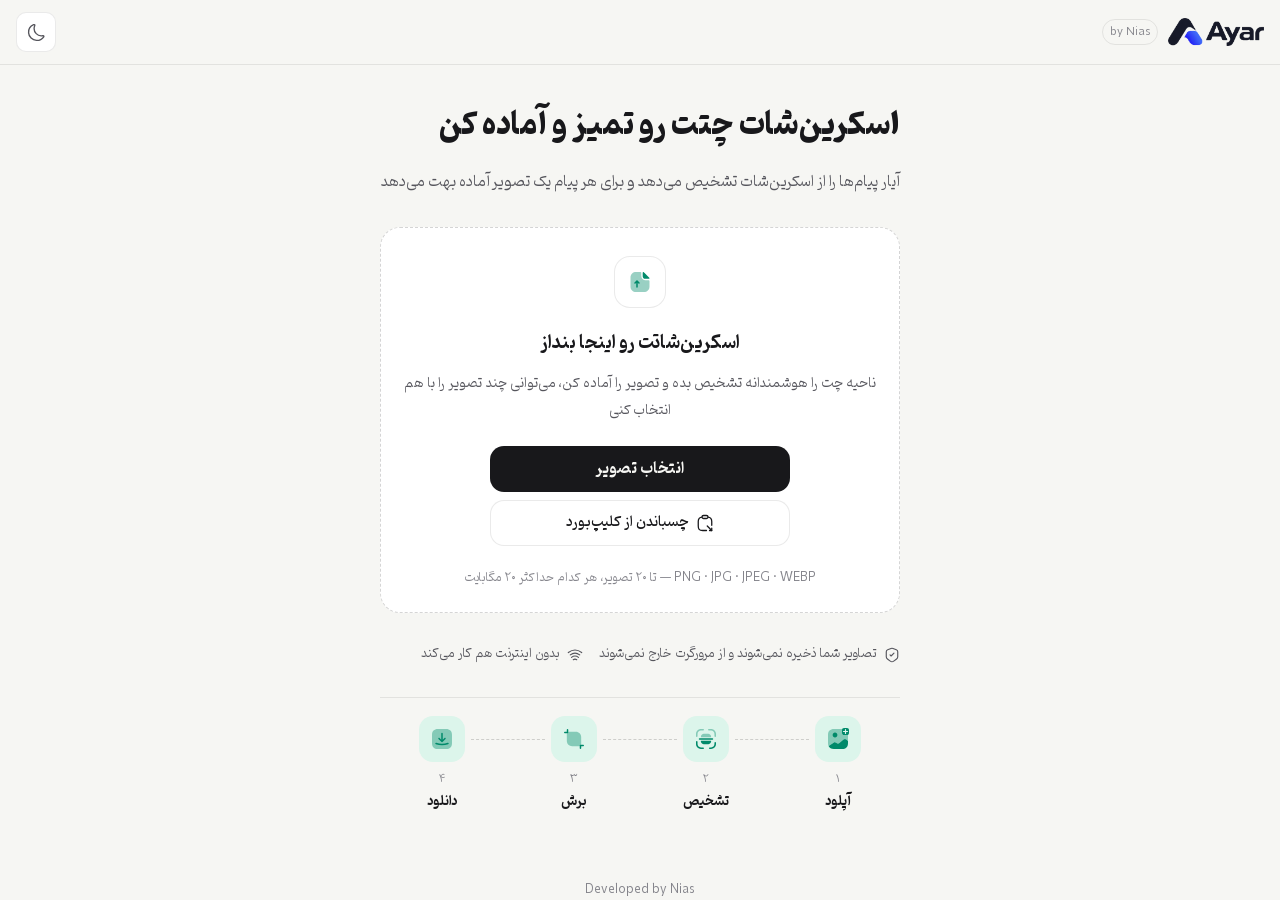
<file: index.html>
<!DOCTYPE html>
<html lang="fa" dir="rtl">
<head>
<meta charset="utf-8">
<meta name="viewport" content="width=device-width, initial-scale=1, viewport-fit=cover">
<title>Ayar | برش هوشمند اسکرین‌شات چت</title>
<meta name="description" content="با Ayar ناحیه چت را از اسکرین‌شات تشخیص بده و تصویر را در چند حالت آماده و برش‌خورده دریافت کن">
<meta property="og:title" content="Ayar | برش هوشمند اسکرین‌شات چت">
<meta property="og:description" content="با Ayar ناحیه چت را از اسکرین‌شات تشخیص بده و تصویر را در چند حالت آماده و برش‌خورده دریافت کن">
<meta name="theme-color" content="#f6f6f3" media="(prefers-color-scheme: light)">
<meta name="theme-color" content="#0f0f11" media="(prefers-color-scheme: dark)">
<link rel="manifest" href="ns-ayar.webmanifest">
<link rel="icon" href="icons/ns-ayar-favicon.ico" sizes="any">
<link rel="icon" type="image/png" sizes="32x32" href="icons/ns-ayar-32.png">
<link rel="icon" type="image/png" sizes="192x192" href="icons/ns-ayar-192.png">
<link rel="apple-touch-icon" href="icons/ns-ayar-180.png">
<meta name="apple-mobile-web-app-capable" content="yes">
<meta name="apple-mobile-web-app-title" content="آیار">
<link rel="preload" href="brand/ns-ayar-logo.png" as="image">
<link rel="preload" href="fonts/Pinar-FD-VF.woff2" as="font" type="font/woff2" crossorigin>
<link rel="stylesheet" href="css/ns-ayar.css">
<style>html, body { margin: 0; padding: 0; height: 100%; }</style>
</head>
<body>
<div class="ns-ayar ns-ayar-app" id="ns-ayar-app" dir="rtl" lang="fa" data-ns-ayar-worker="js/ns-ayar-worker.js" data-ns-ayar-sw="ns-ayar-sw.js" data-ns-ayar-stats="api/ns-ayar-collect.php">
  <script>
    // Apply the saved/system theme before first paint to avoid a flash.
    (function (el) {
      var t = null;
      try { t = localStorage.getItem('ns-ayar-theme'); } catch (e) {}
      if (t !== 'light' && t !== 'dark') t = matchMedia('(prefers-color-scheme: dark)').matches ? 'dark' : 'light';
      el.setAttribute('data-ns-ayar-theme', t);
    })(document.getElementById('ns-ayar-app'));
  </script>
  <div class="ns-ayar-view" id="ns-ayar-view"></div>
  <input id="ns-ayar-file" type="file" multiple accept="image/png,image/jpeg,image/webp,.png,.jpg,.jpeg,.webp" aria-label="انتخاب فایل تصویر" class="ns-ayar-sr-file">
  <div id="ns-ayar-toast" class="ns-ayar-toast" role="status" aria-live="polite" hidden></div>
  <div id="ns-ayar-update" class="ns-ayar-update" role="alert" hidden>
    <span>نسخه‌ی جدید آیار آماده است</span>
    <button type="button" class="ns-ayar-later" data-ns-ayar-update="later">بعداً</button>
    <button type="button" data-ns-ayar-update="now">به‌روزرسانی</button>
  </div>
</div>
<noscript><p style="padding:24px;text-align:center">برای استفاده از آیار، جاوااسکریپت مرورگر را فعال کن</p></noscript>
<script src="js/ns-ayar-detect.js"></script>
<script src="js/ns-ayar-app.js"></script>
</body>
</html>
</file>
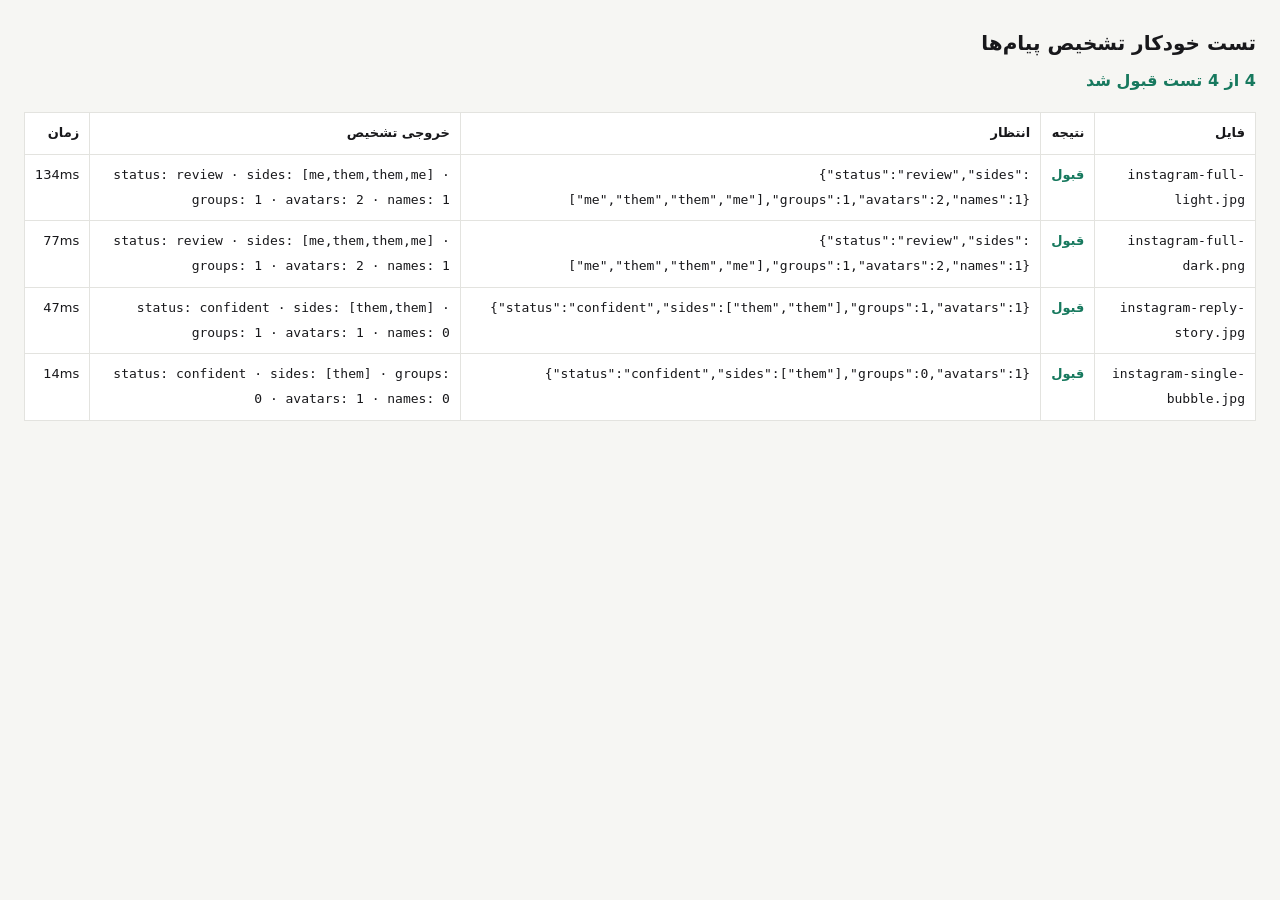
<file: tests/index.html>
<!DOCTYPE html>
<html lang="fa" dir="rtl">
<head>
<meta charset="utf-8">
<meta name="viewport" content="width=device-width, initial-scale=1">
<title>Ayar | تست تشخیص</title>
<style>
  .ns-ayar-test { font-family: system-ui, sans-serif; margin: 0; padding: 24px; line-height: 1.9; background: #f6f6f3; color: #18181b; }
  .ns-ayar-test h1 { font-size: 20px; margin: 0 0 4px; }
  .ns-ayar-test-sum { margin: 0 0 16px; font-weight: 700; }
  .ns-ayar-test table { border-collapse: collapse; width: 100%; background: #fff; font-size: 13px; }
  .ns-ayar-test th, .ns-ayar-test td { border: 1px solid #e3e3df; padding: 8px 10px; text-align: right; vertical-align: top; }
  .ns-ayar-test-pass { color: #17795e; font-weight: 700; }
  .ns-ayar-test-fail { color: #b3261e; font-weight: 700; }
  .ns-ayar-test code { direction: ltr; unicode-bidi: isolate; }
</style>
</head>
<body class="ns-ayar-test">
<h1>تست خودکار تشخیص پیام‌ها</h1>
<p class="ns-ayar-test-sum" id="ns-ayar-test-sum">در حال اجرا</p>
<table>
  <thead><tr><th>فایل</th><th>نتیجه</th><th>انتظار</th><th>خروجی تشخیص</th><th>زمان</th></tr></thead>
  <tbody id="ns-ayar-test-rows"></tbody>
</table>
<script src="../js/ns-ayar-detect.js"></script>
<script src="ns-ayar-fixtures.js"></script>
<script src="ns-ayar-tests.js"></script>
</body>
</html>
</file>
<file: css/ns-ayar.css>
/* Ayar (ns-ayar) — styles. Every selector, variable and keyframe is prefixed with "ns-ayar"
 * and scoped to the .ns-ayar root so the app can be embedded in other pages (e.g. WordPress). */
@font-face {
  font-family: "ns-ayar-pinar";
  src: local("Pinar FD VF"), url("../fonts/Pinar-FD-VF.woff2") format("woff2-variations"), url("../fonts/Pinar-FD-VF.woff2") format("woff2");
  font-weight: 300 900; font-style: normal; font-display: swap;
}
.ns-ayar {
  --ns-ayar-bg: #f6f6f3; --ns-ayar-surface: #ffffff; --ns-ayar-s2: #efefeb;
  --ns-ayar-ink: #18181b; --ns-ayar-ink2: #55555c; --ns-ayar-ink3: #85858c; --ns-ayar-line: rgba(24, 24, 27, .09);
  --ns-ayar-accent: oklch(0.56 0.12 170); --ns-ayar-accentSoft: oklch(0.95 0.03 170); --ns-ayar-accentInk: #ffffff;
  --ns-ayar-warn: oklch(0.55 0.12 70); --ns-ayar-warnSoft: oklch(0.96 0.04 85);
  --ns-ayar-danger: oklch(0.55 0.17 25); --ns-ayar-dangerSoft: oklch(0.96 0.025 25);
  --ns-ayar-track: color-mix(in srgb, var(--ns-ayar-ink) 18%, transparent);
  color-scheme: light;
}
.ns-ayar[data-ns-ayar-theme="dark"] {
  --ns-ayar-bg: #0f0f11; --ns-ayar-surface: #17171a; --ns-ayar-s2: #212125;
  --ns-ayar-ink: #ececee; --ns-ayar-ink2: #a3a3aa; --ns-ayar-ink3: #75757d; --ns-ayar-line: rgba(255, 255, 255, .08);
  --ns-ayar-accent: oklch(0.74 0.12 170); --ns-ayar-accentSoft: oklch(0.3 0.05 170); --ns-ayar-accentInk: #0c1714;
  --ns-ayar-warn: oklch(0.8 0.12 80); --ns-ayar-warnSoft: oklch(0.29 0.04 80);
  --ns-ayar-danger: oklch(0.72 0.14 25); --ns-ayar-dangerSoft: oklch(0.29 0.05 25);
  color-scheme: dark;
}

.ns-ayar, .ns-ayar *, .ns-ayar *::before, .ns-ayar *::after { box-sizing: border-box; }
.ns-ayar {
  font-family: "ns-ayar-pinar", system-ui, -apple-system, BlinkMacSystemFont, "Segoe UI", sans-serif;
  -webkit-font-smoothing: antialiased; background: var(--ns-ayar-bg); color: var(--ns-ayar-ink);
  /* Persian text needs room: no negative tracking, generous leading and word spacing. */
  line-height: 1.9; letter-spacing: 0; word-spacing: .06em; text-align: right;
}
/* Base element rules use :where() (zero specificity) so component classes always win. */
:where(.ns-ayar) a { color: inherit; text-decoration: none; }
:where(.ns-ayar) a:hover { text-decoration: underline; }
:where(.ns-ayar) button { font: inherit; line-height: 1.6; letter-spacing: inherit; word-spacing: inherit; cursor: pointer; color: inherit; margin: 0; text-transform: none; }
:where(.ns-ayar) button:disabled { cursor: default; }
:where(.ns-ayar) :is(h1, h2, h3, p, ol, ul) { margin: 0; }
:where(.ns-ayar) img { max-width: none; }
.ns-ayar :focus-visible { outline: 2px solid var(--ns-ayar-accent); outline-offset: 2px; }
:where(.ns-ayar) svg { flex: none; }
@keyframes ns-ayar-scan { from { top: 3%; } to { top: 97%; } }
@keyframes ns-ayar-spin { to { transform: rotate(360deg); } }
@media (prefers-reduced-motion: reduce) { .ns-ayar *, .ns-ayar *::before, .ns-ayar *::after { transition: none !important; animation: none !important; } }

.ns-ayar-app { position: relative; height: 100vh; height: 100dvh; display: flex; flex-direction: column; overflow: hidden; background: var(--ns-ayar-bg); }
.ns-ayar-view { flex: 1; min-height: 0; display: flex; flex-direction: column; }
.ns-ayar-sr-file { position: absolute; width: 1px; height: 1px; opacity: 0; pointer-events: none; }
.ns-ayar-main { flex: 1; min-height: 0; overflow: auto; display: flex; flex-direction: column; }
.ns-ayar-bar { flex: none; display: flex; gap: 10px; padding: 12px 16px calc(16px + env(safe-area-inset-bottom)); border-top: 1px solid var(--ns-ayar-line); background: var(--ns-ayar-surface); }

/* buttons */
.ns-ayar-btn { display: inline-flex; align-items: center; justify-content: center; gap: 7px; border-radius: 12px; border: 1px solid var(--ns-ayar-line); background: var(--ns-ayar-surface); color: var(--ns-ayar-ink); font-size: 14px; font-weight: 500; white-space: nowrap; padding: 0 12px; }
.ns-ayar-btn-ink { border: 0; background: var(--ns-ayar-ink); color: var(--ns-ayar-bg); font-weight: 600; }
.ns-ayar-btn-accent { border: 0; background: var(--ns-ayar-accent); color: var(--ns-ayar-accentInk); font-weight: 600; }
.ns-ayar-btn-text { border: 0; background: none; color: var(--ns-ayar-accent); font-size: 13px; font-weight: 600; padding: 10px 0; }
.ns-ayar-btn:disabled { opacity: .5; }
.ns-ayar-icon-btn { width: 40px; height: 40px; border-radius: 10px; border: 1px solid var(--ns-ayar-line); background: var(--ns-ayar-surface); color: var(--ns-ayar-ink2); display: grid; place-items: center; padding: 0; }
.ns-ayar-icon-btn:disabled { opacity: .4; }
.ns-ayar-icon-btn.ns-ayar-ghost { border: 0; background: transparent; }

/* header */
.ns-ayar-hdr { flex: none; display: flex; align-items: center; justify-content: space-between; gap: 12px; padding: 12px 16px; padding-top: calc(12px + env(safe-area-inset-top)); border-bottom: 1px solid var(--ns-ayar-line); background: var(--ns-ayar-bg); }
.ns-ayar-hdr-l, .ns-ayar-hdr-r { display: flex; align-items: center; gap: 10px; }
.ns-ayar-hdr-r { gap: 6px; }
.ns-ayar-logo { display: flex; align-items: center; gap: 9px; background: none; border: 0; padding: 4px 0; color: var(--ns-ayar-ink); }
.ns-ayar-logo img { display: block; height: 28px; width: auto; }
.ns-ayar-logo .ns-ayar-logo-dark, .ns-ayar[data-ns-ayar-theme="dark"] .ns-ayar-logo .ns-ayar-logo-light { display: none; }
.ns-ayar[data-ns-ayar-theme="dark"] .ns-ayar-logo .ns-ayar-logo-dark { display: block; }
.ns-ayar-by { flex: none; white-space: nowrap; font-size: 11px; color: var(--ns-ayar-ink3); padding: 2px 7px; border: 1px solid var(--ns-ayar-line); border-radius: 999px; }

/* landing */
.ns-ayar-landing { width: 100%; max-width: 560px; margin: 0 auto; padding: 36px 20px 24px; display: flex; flex-direction: column; gap: 30px; flex: 1; }
.ns-ayar-hero { display: flex; flex-direction: column; gap: 16px; }
.ns-ayar-hero h1 { font-size: 30px; line-height: 1.65; font-weight: 700; text-wrap: balance; }
.ns-ayar-hero p { font-size: 15px; line-height: 2.05; color: var(--ns-ayar-ink2); text-wrap: pretty; }
.ns-ayar-drop { border: 1.5px dashed var(--ns-ayar-track); background: var(--ns-ayar-surface); border-radius: 20px; padding: 28px 20px 22px; display: flex; flex-direction: column; align-items: center; text-align: center; gap: 18px; transition: border-color .15s, background .15s; }
.ns-ayar-drop.ns-ayar-over { border-color: var(--ns-ayar-accent); background: var(--ns-ayar-accentSoft); }
.ns-ayar-drop-icon { width: 52px; height: 52px; border-radius: 16px; background: var(--ns-ayar-surface); border: 1px solid var(--ns-ayar-line); display: grid; place-items: center; color: var(--ns-ayar-accent); }
.ns-ayar-drop-t { font-size: 18px; font-weight: 600; }
.ns-ayar-drop-s { font-size: 13.5px; line-height: 2; color: var(--ns-ayar-ink2); text-wrap: pretty; margin-top: 10px; }
.ns-ayar-drop-btns { display: flex; flex-direction: column; gap: 8px; width: 100%; max-width: 300px; margin-top: 4px; }
.ns-ayar-drop-btns .ns-ayar-btn-ink { height: 50px; border-radius: 14px; font-size: 15px; }
.ns-ayar-drop-btns .ns-ayar-btn { height: 46px; border-radius: 14px; }
.ns-ayar-drop-note { margin-top: 2px; font-size: 12px; line-height: 2; color: var(--ns-ayar-ink3); }
.ns-ayar-alert { display: flex; gap: 12px; align-items: flex-start; padding: 14px 14px 14px 10px; border-radius: 14px; background: var(--ns-ayar-dangerSoft); }
.ns-ayar-alert-ic { flex: none; color: var(--ns-ayar-danger); margin-top: 2px; }
.ns-ayar-alert-b { flex: 1; display: flex; flex-direction: column; gap: 6px; }
.ns-ayar-alert-b strong { font-size: 14px; font-weight: 600; }
.ns-ayar-alert-b span { font-size: 13px; line-height: 2; color: var(--ns-ayar-ink2); }
.ns-ayar-alert .ns-ayar-icon-btn { width: 36px; height: 36px; }
.ns-ayar-privacy { display: flex; align-items: center; gap: 7px; font-size: 12.5px; color: var(--ns-ayar-ink2); }
.ns-ayar-samples { display: flex; gap: 16px; flex-wrap: wrap; }
.ns-ayar-steps { list-style: none; margin: 0; padding: 18px 0 0; border-top: 1px solid var(--ns-ayar-line); display: grid; grid-template-columns: repeat(4, minmax(0, 1fr)); gap: 8px; }
.ns-ayar-steps li { position: relative; display: flex; flex-direction: column; align-items: center; text-align: center; gap: 4px; }
/* dashed connector: from each step icon to the previous step (on its right in RTL) */
.ns-ayar-steps li + li::before { content: ""; position: absolute; top: 23px; left: calc(50% + 29px); width: calc(100% - 50px); border-top: 1.5px dashed var(--ns-ayar-track); }
.ns-ayar-step-ic { width: 46px; height: 46px; border-radius: 14px; display: grid; place-items: center; background: var(--ns-ayar-accentSoft); color: var(--ns-ayar-accent); margin-bottom: 6px; }
.ns-ayar-step-ic svg { width: 24px; height: 24px; }
.ns-ayar-step-n { font-size: 11px; color: var(--ns-ayar-ink3); line-height: 1.4; }
.ns-ayar-step-l { font-size: 13px; font-weight: 600; line-height: 1.5; }
.ns-ayar-foot { display: flex; justify-content: center; padding-top: 8px; font-size: 12px; color: var(--ns-ayar-ink3); }

/* analyzing */
.ns-ayar-an { padding: 16px; display: flex; flex-direction: column; gap: 16px; align-items: center; }
.ns-ayar-an-stage { width: 100%; max-width: 520px; height: min(420px, 52vh); background: var(--ns-ayar-s2); border-radius: 18px; display: flex; align-items: center; justify-content: center; padding: 12px; overflow: hidden; container-type: size; }
/* Boxes keep the image aspect ratio (--ns-ayar-ar = w/h) and fit inside their container (cq units). */
.ns-ayar-an-img, .ns-ayar-fit, .ns-ayar-ed-box, .ns-ayar-canvas { width: min(100cqw, 100cqh * var(--ns-ayar-ar)); aspect-ratio: var(--ns-ayar-ar); }
.ns-ayar-an-img { position: relative; border-radius: 8px; overflow: hidden; }
.ns-ayar-an-img img { width: 100%; height: 100%; display: block; filter: saturate(.6) brightness(.92); }
.ns-ayar-scan { position: absolute; left: 0; right: 0; top: 50%; height: 2px; background: var(--ns-ayar-accent); box-shadow: 0 0 28px 8px color-mix(in oklch, var(--ns-ayar-accent) 40%, transparent); animation: ns-ayar-scan 1.4s ease-in-out infinite alternate; }
.ns-ayar-an-status { width: 100%; max-width: 520px; display: flex; flex-direction: column; gap: 14px; }
.ns-ayar-an-title { display: flex; align-items: center; gap: 10px; font-size: 16px; font-weight: 600; }
.ns-ayar-spin { width: 18px; height: 18px; border-radius: 50%; border: 2px solid var(--ns-ayar-s2); border-top-color: var(--ns-ayar-accent); animation: ns-ayar-spin .8s linear infinite; flex: none; }
.ns-ayar-an-steps { list-style: none; margin: 0; padding: 0; display: flex; flex-direction: column; gap: 14px; }
.ns-ayar-an-steps li { display: flex; align-items: center; gap: 10px; font-size: 13.5px; color: var(--ns-ayar-ink3); }
.ns-ayar-an-steps li.ns-ayar-on { color: var(--ns-ayar-ink); }
.ns-ayar-an-dot { width: 20px; height: 20px; border-radius: 50%; display: grid; place-items: center; background: var(--ns-ayar-s2); color: var(--ns-ayar-accentInk); }
.ns-ayar-an-steps li.ns-ayar-on .ns-ayar-an-dot { background: color-mix(in srgb, var(--ns-ayar-accent) 35%, transparent); }
.ns-ayar-an-steps li.ns-ayar-done .ns-ayar-an-dot { background: var(--ns-ayar-accent); }
.ns-ayar-muted { font-size: 12px; color: var(--ns-ayar-ink3); }

/* batch */
.ns-ayar-wrap { width: 100%; max-width: 720px; margin: 0 auto; padding: 18px 16px 24px; display: flex; flex-direction: column; gap: 14px; }
.ns-ayar-b-head { display: flex; align-items: flex-end; justify-content: space-between; gap: 12px; }
.ns-ayar-b-head > div { display: flex; flex-direction: column; gap: 8px; min-width: 0; }
.ns-ayar-b-head h2 { font-size: 20px; font-weight: 700; }
.ns-ayar-b-head p { font-size: 13px; color: var(--ns-ayar-ink2); }
.ns-ayar-b-head .ns-ayar-btn { height: 40px; border-radius: 10px; font-size: 13px; gap: 6px; }
.ns-ayar-set-row { display: flex; align-items: center; gap: 12px; padding: 12px 14px; min-height: 56px; border: 1px solid var(--ns-ayar-line); border-radius: 14px; background: var(--ns-ayar-surface); text-align: right; width: 100%; }
.ns-ayar-set-ic { flex: none; width: 34px; height: 34px; border-radius: 10px; background: var(--ns-ayar-s2); display: grid; place-items: center; color: var(--ns-ayar-ink2); }
.ns-ayar-set-txt { flex: 1; min-width: 0; display: flex; flex-direction: column; gap: 5px; }
.ns-ayar-set-txt strong { font-size: 14px; font-weight: 600; }
.ns-ayar-set-txt span { font-size: 12px; color: var(--ns-ayar-ink3); overflow: hidden; text-overflow: ellipsis; white-space: nowrap; }
.ns-ayar-chev { flex: none; color: var(--ns-ayar-ink3); }
.ns-ayar-queue { list-style: none; margin: 0; padding: 0; display: flex; flex-direction: column; border: 1px solid var(--ns-ayar-line); border-radius: 16px; background: var(--ns-ayar-surface); overflow: hidden; }
.ns-ayar-queue li { display: flex; align-items: center; }
.ns-ayar-queue li + li { border-top: 1px solid var(--ns-ayar-line); }
.ns-ayar-q-open { flex: 1; min-width: 0; display: flex; align-items: center; gap: 12px; padding: 10px 12px; border: 0; background: transparent; text-align: right; }
.ns-ayar-q-thumb { flex: none; width: 52px; height: 68px; border-radius: 8px; overflow: hidden; background: var(--ns-ayar-s2); }
.ns-ayar-q-thumb img { width: 100%; height: 100%; object-fit: cover; object-position: top; display: block; }
.ns-ayar-q-open:disabled .ns-ayar-q-thumb img { opacity: .5; }
.ns-ayar-q-info { flex: 1; min-width: 0; display: flex; flex-direction: column; gap: 8px; }
.ns-ayar-q-name { font-size: 13.5px; font-weight: 600; overflow: hidden; text-overflow: ellipsis; white-space: nowrap; }
.ns-ayar-q-meta { display: flex; align-items: center; gap: 8px; flex-wrap: wrap; font-size: 12px; color: var(--ns-ayar-ink3); }
.ns-ayar-pill { display: inline-flex; align-items: center; gap: 6px; height: 24px; padding: 0 9px; border-radius: 999px; font-size: 11.5px; font-weight: 600; white-space: nowrap; }
.ns-ayar-pill .ns-ayar-spin { width: 10px; height: 10px; border: 1.5px solid var(--ns-ayar-ink3); border-top-color: transparent; }
.ns-ayar-pill-analyzing { background: var(--ns-ayar-s2); color: var(--ns-ayar-ink2); }
.ns-ayar-pill-confident, .ns-ayar-pill-manual { background: var(--ns-ayar-accentSoft); color: var(--ns-ayar-accent); }
.ns-ayar-pill-review { background: var(--ns-ayar-warnSoft); color: var(--ns-ayar-warn); }
.ns-ayar-pill-low, .ns-ayar-pill-none { background: var(--ns-ayar-dangerSoft); color: var(--ns-ayar-danger); }
.ns-ayar-q-rm { flex: none; width: 44px; height: 44px; margin-left: 6px; border: 0; border-radius: 10px; background: transparent; color: var(--ns-ayar-ink3); display: grid; place-items: center; }
.ns-ayar-warnbox { display: flex; gap: 10px; align-items: flex-start; padding: 12px 14px; border-radius: 14px; background: var(--ns-ayar-warnSoft); font-size: 13px; line-height: 2; }
.ns-ayar-warnbox > span:first-child { flex: none; color: var(--ns-ayar-warn); margin-top: 3px; }
.ns-ayar-warnbox strong { font-size: 14px; font-weight: 600; line-height: 1.9; }
.ns-ayar-bar .ns-ayar-btn { height: 50px; border-radius: 13px; flex: 1; }
.ns-ayar-bar .ns-ayar-btn-wide { height: 52px; font-size: 15px; }

/* review */
.ns-ayar-rv { width: 100%; max-width: 1080px; margin: 0 auto; padding: 14px 16px 24px; display: flex; flex-wrap: wrap; gap: 16px; align-items: flex-start; }
.ns-ayar-rv-pv { flex: 1 1 340px; min-width: 0; display: flex; flex-direction: column; gap: 10px; }
.ns-ayar-rv-nav { display: flex; align-items: center; justify-content: space-between; gap: 8px; }
.ns-ayar-rv-nav .ns-ayar-back { height: 40px; padding: 0 10px 0 12px; border: 0; border-radius: 10px; background: transparent; font-size: 13.5px; font-weight: 600; display: flex; align-items: center; gap: 6px; }
.ns-ayar-rv-nav .ns-ayar-pos { display: flex; align-items: center; gap: 4px; }
.ns-ayar-rv-nav .ns-ayar-pos span { min-width: 56px; text-align: center; font-size: 13px; color: var(--ns-ayar-ink2); }
.ns-ayar-rv-nav .ns-ayar-icon-btn { color: var(--ns-ayar-ink); }
.ns-ayar-stage { height: 220px; background: var(--ns-ayar-s2); border-radius: 18px; display: flex; align-items: center; justify-content: center; padding: 12px; overflow: hidden; container-type: size; }
.ns-ayar-stage.ns-ayar-tall { height: 380px; }
@media (min-width: 720px) { .ns-ayar-stage, .ns-ayar-stage.ns-ayar-tall { height: min(72vh, 680px); } }
.ns-ayar-fit { position: relative; border-radius: 6px; overflow: hidden; }
.ns-ayar-fit > img { width: 100%; height: 100%; display: block; }
.ns-ayar-pv-hint { font-size: 12px; line-height: 1.9; color: var(--ns-ayar-ink2); text-align: center; }
.ns-ayar-ov { position: absolute; margin: 0; padding: 0; appearance: none; background: transparent; border: 2px dashed var(--ns-ayar-ink3); border-radius: 4px; cursor: pointer; transition: background .15s, border-color .15s; -webkit-tap-highlight-color: transparent; }
.ns-ayar-ov:focus-visible { outline: 2px solid var(--ns-ayar-accent); outline-offset: 1px; z-index: 2; }
.ns-ayar-ov.ns-ayar-sel { border-style: solid; border-color: var(--ns-ayar-accent); background: color-mix(in oklch, var(--ns-ayar-accent) 14%, transparent); }
/* hover only where there is a real pointer; on touch screens it would stick after a tap */
@media (hover: hover) {
  .ns-ayar-ov:hover { background: color-mix(in oklch, var(--ns-ayar-accent) 8%, transparent); }
  .ns-ayar-ov.ns-ayar-sel:hover { background: color-mix(in oklch, var(--ns-ayar-accent) 22%, transparent); }
}
.ns-ayar-ov.ns-ayar-warn { border-style: dashed; border-color: var(--ns-ayar-warn); background: transparent; }
.ns-ayar-ov b { position: absolute; top: 4px; right: 4px; min-width: 20px; height: 20px; padding: 0 5px; border-radius: 10px; background: var(--ns-ayar-ink3); color: #fff; font-size: 11px; font-weight: 700; line-height: 1; display: inline-flex; align-items: center; justify-content: center; gap: 2px; pointer-events: none; }
.ns-ayar-ov.ns-ayar-sel b { background: var(--ns-ayar-accent); color: var(--ns-ayar-accentInk); }
.ns-ayar-ov.ns-ayar-warn b { background: var(--ns-ayar-warn); color: #fff; }
.ns-ayar-ov.ns-ayar-redact { pointer-events: none; border: 0; border-radius: 3px; backdrop-filter: blur(5px); -webkit-backdrop-filter: blur(5px); background: rgba(140, 140, 140, .25); }

.ns-ayar-rv-side { flex: 1 1 320px; max-width: 460px; min-width: 0; display: flex; flex-direction: column; gap: 18px; }
.ns-ayar-st-pill { align-self: flex-start; height: 28px; padding: 0 10px; font-size: 12.5px; }
.ns-ayar-st-pill i { width: 7px; height: 7px; border-radius: 50%; background: currentColor; }
.ns-ayar-st-text { font-size: 14px; line-height: 2.05; color: var(--ns-ayar-ink2); text-wrap: pretty; }
.ns-ayar-lbl { font-size: 12.5px; color: var(--ns-ayar-ink2); }
.ns-ayar-seg { display: grid; grid-template-columns: repeat(3, 1fr); gap: 4px; padding: 4px; background: var(--ns-ayar-s2); border-radius: 12px; }
.ns-ayar-seg button { height: 38px; border-radius: 9px; border: 0; background: transparent; color: var(--ns-ayar-ink2); font-size: 13.5px; font-weight: 400; }
.ns-ayar-seg button[aria-pressed="true"], .ns-ayar-seg button[aria-selected="true"] { background: var(--ns-ayar-surface); color: var(--ns-ayar-ink); font-weight: 600; box-shadow: 0 1px 2px rgba(0, 0, 0, .1); }
.ns-ayar-out-head { display: flex; align-items: center; justify-content: space-between; gap: 10px; padding-top: 4px; }
.ns-ayar-out-head div { display: flex; align-items: baseline; gap: 12px; }
.ns-ayar-out-head h2 { font-size: 16px; font-weight: 700; }
.ns-ayar-out-head span { font-size: 12.5px; color: var(--ns-ayar-ink3); }
.ns-ayar-out-head .ns-ayar-btn-text { height: 36px; padding: 0 4px; }
.ns-ayar-empty { padding: 18px; border: 1px dashed var(--ns-ayar-line); border-radius: 14px; font-size: 13px; line-height: 2; color: var(--ns-ayar-ink2); text-align: center; display: flex; flex-direction: column; gap: 10px; align-items: center; }
.ns-ayar-empty .ns-ayar-btn { height: 42px; border-radius: 11px; font-size: 13.5px; font-weight: 600; padding: 0 16px; }

.ns-ayar-card { border: 1px solid var(--ns-ayar-line); border-radius: 16px; background: var(--ns-ayar-surface); overflow: hidden; display: flex; flex-direction: column; transition: border-color .15s; }
.ns-ayar-card.ns-ayar-sel { border-color: color-mix(in oklch, var(--ns-ayar-accent) 55%, transparent); }
.ns-ayar-card-pv { position: relative; height: 176px; background: var(--ns-ayar-s2); display: flex; align-items: center; justify-content: center; padding: 14px; overflow: hidden; container-type: size; }
.ns-ayar-canvas { position: relative; transition: transform .2s ease; }
.ns-ayar-canvas:hover { transform: scale(1.03); }
.ns-ayar-canvas.ns-ayar-framed { box-shadow: 0 1px 3px rgba(0, 0, 0, .12); }
.ns-ayar-canvas.ns-ayar-checker { background: repeating-conic-gradient(#dcdcd8 0 25%, #f4f4f2 0 50%) 0 0 / 14px 14px; }
.ns-ayar-crop { position: absolute; overflow: hidden; }
.ns-ayar-canvas:not(.ns-ayar-framed) .ns-ayar-crop { box-shadow: 0 1px 3px rgba(0, 0, 0, .12); }
.ns-ayar-crop > img { position: absolute; max-width: none; }
.ns-ayar-blur { position: absolute; backdrop-filter: blur(7px); -webkit-backdrop-filter: blur(7px); background: rgba(140, 140, 140, .25); }
.ns-ayar-num { position: absolute; top: 10px; right: 10px; min-width: 22px; height: 22px; padding: 0 6px; border-radius: 11px; background: var(--ns-ayar-ink); color: var(--ns-ayar-bg); font-size: 11.5px; font-weight: 700; display: grid; place-items: center; }
.ns-ayar-card-sel { display: flex; align-items: center; gap: 10px; padding: 12px; min-height: 56px; border: 0; background: transparent; text-align: right; width: 100%; }
.ns-ayar-cb { flex: none; width: 22px; height: 22px; border-radius: 7px; border: 1.5px solid color-mix(in srgb, var(--ns-ayar-ink) 25%, transparent); display: grid; place-items: center; color: var(--ns-ayar-accentInk); }
.ns-ayar-card.ns-ayar-sel .ns-ayar-cb { border-color: var(--ns-ayar-accent); background: var(--ns-ayar-accent); }
.ns-ayar-card-sel .ns-ayar-t { flex: 1; min-width: 0; display: flex; flex-direction: column; gap: 5px; }
.ns-ayar-card-sel .ns-ayar-t strong { font-size: 14.5px; font-weight: 700; }
.ns-ayar-card-sel .ns-ayar-t span { font-size: 12px; color: var(--ns-ayar-ink3); }
.ns-ayar-dims { flex: none; font-size: 12.5px; color: var(--ns-ayar-ink2); font-variant-numeric: tabular-nums; white-space: nowrap; }
.ns-ayar-card-act { display: flex; gap: 6px; padding: 0 12px 12px; }
.ns-ayar-card-act .ns-ayar-btn { flex: 1; height: 44px; border-radius: 10px; font-size: 13px; gap: 6px; }
.ns-ayar-card-act .ns-ayar-icon-btn { width: 44px; height: 44px; color: var(--ns-ayar-ink); }
.ns-ayar-meta { font-size: 12px; line-height: 2; color: var(--ns-ayar-ink3); }
.ns-ayar-bar .ns-ayar-btn-primary { flex: 1.5; font-size: 14.5px; }

/* crop editor (always dark) */
.ns-ayar-ed { flex: 1; display: flex; flex-direction: column; background: #0e0e10; color: #ececee; min-height: 0; }
.ns-ayar-ed-top { flex: none; display: flex; align-items: center; justify-content: space-between; padding: 10px 8px; padding-top: calc(10px + env(safe-area-inset-top)); }
.ns-ayar-ed-top .ns-ayar-cancel { height: 44px; padding: 0 14px; border: 0; border-radius: 10px; background: transparent; color: #c9c9cf; font-size: 14px; }
.ns-ayar-ed-top strong { font-size: 15px; font-weight: 600; }
.ns-ayar-ed-top .ns-ayar-ok { height: 40px; padding: 0 16px; border: 0; border-radius: 10px; background: oklch(0.74 0.12 170); color: #0c1714; font-size: 14px; font-weight: 700; }
.ns-ayar-ed-stage { flex: 1; min-height: 0; position: relative; overflow: hidden; display: flex; align-items: center; justify-content: center; padding: 28px; touch-action: none; container-type: size; }
.ns-ayar-ed-stage.ns-ayar-zoomed { cursor: grab; }
.ns-ayar-ed-box { position: relative; transform-origin: center; transition: transform .18s ease; }
.ns-ayar-ed-box.ns-ayar-nodelay { transition: none; }
.ns-ayar-ed-box > img { width: 100%; height: 100%; display: block; user-select: none; pointer-events: none; }
.ns-ayar-ed-other { position: absolute; border: 1px dashed rgba(255, 255, 255, .45); pointer-events: none; z-index: 1; }
.ns-ayar-ed-rect { position: absolute; z-index: 2; box-shadow: 0 0 0 9999px rgba(0, 0, 0, .6); outline: 1px solid rgba(255, 255, 255, .9); cursor: move; touch-action: none; }
.ns-ayar-ed-grid { position: absolute; inset: 0; pointer-events: none; display: none;
  background-image:
    linear-gradient(to right, transparent calc(33.33% - .5px), rgba(255,255,255,.35) calc(33.33% - .5px), rgba(255,255,255,.35) calc(33.33% + .5px), transparent calc(33.33% + .5px), transparent calc(66.66% - .5px), rgba(255,255,255,.35) calc(66.66% - .5px), rgba(255,255,255,.35) calc(66.66% + .5px), transparent calc(66.66% + .5px)),
    linear-gradient(to bottom, transparent calc(33.33% - .5px), rgba(255,255,255,.35) calc(33.33% - .5px), rgba(255,255,255,.35) calc(33.33% + .5px), transparent calc(33.33% + .5px), transparent calc(66.66% - .5px), rgba(255,255,255,.35) calc(66.66% - .5px), rgba(255,255,255,.35) calc(66.66% + .5px), transparent calc(66.66% + .5px)); }
.ns-ayar-ed-rect.ns-ayar-dragging .ns-ayar-ed-grid { display: block; }
.ns-ayar-hd { position: absolute; width: 44px; height: 44px; }
.ns-ayar-hd span { position: absolute; }
.ns-ayar-hd-nw { left: -22px; top: -22px; cursor: nwse-resize; } .ns-ayar-hd-nw span { left: 19px; top: 19px; width: 18px; height: 18px; border-left: 3px solid #fff; border-top: 3px solid #fff; }
.ns-ayar-hd-ne { right: -22px; top: -22px; cursor: nesw-resize; } .ns-ayar-hd-ne span { right: 19px; top: 19px; width: 18px; height: 18px; border-right: 3px solid #fff; border-top: 3px solid #fff; }
.ns-ayar-hd-sw { left: -22px; bottom: -22px; cursor: nesw-resize; } .ns-ayar-hd-sw span { left: 19px; bottom: 19px; width: 18px; height: 18px; border-left: 3px solid #fff; border-bottom: 3px solid #fff; }
.ns-ayar-hd-se { right: -22px; bottom: -22px; cursor: nwse-resize; } .ns-ayar-hd-se span { right: 19px; bottom: 19px; width: 18px; height: 18px; border-right: 3px solid #fff; border-bottom: 3px solid #fff; }
.ns-ayar-hd-n { left: 50%; top: -22px; margin-left: -22px; cursor: ns-resize; } .ns-ayar-hd-n span { left: 8px; top: 20px; width: 28px; height: 4px; border-radius: 2px; background: #fff; }
.ns-ayar-hd-s { left: 50%; bottom: -22px; margin-left: -22px; cursor: ns-resize; } .ns-ayar-hd-s span { left: 8px; bottom: 20px; width: 28px; height: 4px; border-radius: 2px; background: #fff; }
.ns-ayar-hd-w { left: -22px; top: 50%; margin-top: -22px; cursor: ew-resize; } .ns-ayar-hd-w span { left: 20px; top: 8px; width: 4px; height: 28px; border-radius: 2px; background: #fff; }
.ns-ayar-hd-e { right: -22px; top: 50%; margin-top: -22px; cursor: ew-resize; } .ns-ayar-hd-e span { right: 20px; top: 8px; width: 4px; height: 28px; border-radius: 2px; background: #fff; }
.ns-ayar-ed-dims { position: absolute; top: 8px; left: 50%; transform: translateX(-50%); padding: 4px 10px; border-radius: 8px; background: rgba(0, 0, 0, .65); font-size: 12px; font-weight: 600; font-variant-numeric: tabular-nums; pointer-events: none; z-index: 3; }
.ns-ayar-ed-bot { flex: none; display: flex; flex-direction: column; gap: 10px; padding: 12px 16px calc(18px + env(safe-area-inset-bottom)); border-top: 1px solid #222226; }
.ns-ayar-ed-row { display: flex; align-items: center; justify-content: space-between; gap: 8px; }
.ns-ayar-zoom { display: flex; align-items: center; gap: 4px; background: #1c1c20; border-radius: 12px; padding: 3px; }
.ns-ayar-zoom button { width: 44px; height: 40px; border: 0; border-radius: 9px; background: transparent; color: #ececee; display: grid; place-items: center; }
.ns-ayar-zoom span { min-width: 48px; text-align: center; font-size: 13px; font-variant-numeric: tabular-nums; }
.ns-ayar-ed-reset { height: 46px; padding: 0 14px; border: 1px solid #2a2a2f; border-radius: 12px; background: transparent; color: #ececee; font-size: 13px; display: flex; align-items: center; gap: 7px; }
.ns-ayar-ed-hint { font-size: 12px; color: #8b8b93; text-align: center; }

/* settings sheet */
.ns-ayar-sheet { position: absolute; inset: 0; z-index: 30; display: flex; flex-direction: column; justify-content: flex-end; align-items: center; }
.ns-ayar-sheet-bd { position: absolute; inset: 0; background: rgba(10, 10, 12, .42); }
.ns-ayar-sheet-panel { position: relative; width: 100%; max-width: 560px; background: var(--ns-ayar-surface); border-radius: 22px 22px 0 0; max-height: 88%; display: flex; flex-direction: column; box-shadow: 0 -10px 40px rgba(0, 0, 0, .18); }
.ns-ayar-grab { align-self: center; width: 36px; height: 4px; border-radius: 2px; background: var(--ns-ayar-line); margin-top: 8px; flex: none; }
.ns-ayar-sheet-hd { flex: none; display: flex; align-items: center; justify-content: space-between; padding: 10px 16px 6px; }
.ns-ayar-sheet-hd div { display: flex; flex-direction: column; gap: 5px; }
.ns-ayar-sheet-hd strong { font-size: 16px; font-weight: 700; }
.ns-ayar-sheet-hd span { font-size: 12px; color: var(--ns-ayar-ink3); }
.ns-ayar-sheet-hd .ns-ayar-icon-btn { border: 0; background: var(--ns-ayar-s2); }
.ns-ayar-sheet-body { flex: 1; overflow: auto; padding: 10px 16px 16px; display: flex; flex-direction: column; gap: 26px; }
.ns-ayar-sheet-body section { display: flex; flex-direction: column; gap: 10px; }
.ns-ayar-sheet-body h3 { font-size: 13px; font-weight: 600; color: var(--ns-ayar-ink2); }
.ns-ayar-sheet-body .ns-ayar-seg button { font-size: 13px; }
.ns-ayar-sw-row { display: flex; align-items: center; justify-content: space-between; gap: 12px; font-size: 13.5px; }
.ns-ayar-sw-row > div { display: flex; gap: 8px; }
.ns-ayar-swatch { width: 36px; height: 36px; border-radius: 50%; padding: 0; border: 2px solid transparent; background: var(--ns-ayar-surface); display: grid; place-items: center; }
.ns-ayar-swatch[aria-pressed="true"] { border-color: var(--ns-ayar-accent); }
.ns-ayar-swatch span { width: 26px; height: 26px; border-radius: 50%; box-shadow: inset 0 0 0 1px rgba(0, 0, 0, .12); }
.ns-ayar-field { display: flex; flex-direction: column; gap: 8px; font-size: 13.5px; }
.ns-ayar-sw { display: flex; align-items: center; gap: 12px; min-height: 56px; padding: 10px 0; border: 0; border-bottom: 1px solid var(--ns-ayar-line); background: transparent; text-align: right; width: 100%; }
.ns-ayar-sw.ns-ayar-plain { border-bottom: 0; min-height: 48px; padding: 0; }
.ns-ayar-sw .ns-ayar-t { flex: 1; display: flex; flex-direction: column; gap: 5px; }
.ns-ayar-sw .ns-ayar-t span:first-child { font-size: 14px; font-weight: 500; }
.ns-ayar-sw.ns-ayar-plain .ns-ayar-t span:first-child { font-size: 13.5px; font-weight: 400; }
.ns-ayar-sw .ns-ayar-t span + span { font-size: 12px; color: var(--ns-ayar-ink3); line-height: 1.9; }
.ns-ayar-track { flex: none; position: relative; width: 44px; height: 26px; border-radius: 13px; background: var(--ns-ayar-track); transition: background .15s; }
.ns-ayar-track::after { content: ""; position: absolute; top: 2px; left: 20px; width: 22px; height: 22px; border-radius: 50%; background: #fff; box-shadow: 0 1px 3px rgba(0, 0, 0, .2); transition: left .15s; }
.ns-ayar-sw[aria-checked="true"] .ns-ayar-track { background: var(--ns-ayar-accent); }
.ns-ayar-sw[aria-checked="true"] .ns-ayar-track::after { left: 2px; }
.ns-ayar-sheet-ft { flex: none; padding: 12px 16px calc(16px + env(safe-area-inset-bottom)); border-top: 1px solid var(--ns-ayar-line); }
.ns-ayar-sheet-ft .ns-ayar-btn { width: 100%; height: 50px; border-radius: 13px; font-size: 15px; }

/* toast */
.ns-ayar-toast { position: absolute; left: 50%; bottom: 92px; transform: translateX(-50%); z-index: 40; max-width: calc(100% - 32px); padding: 10px 16px; border-radius: 12px; background: var(--ns-ayar-ink); color: var(--ns-ayar-bg); font-size: 13px; font-weight: 500; box-shadow: 0 8px 24px rgba(0, 0, 0, .18); text-align: center; }
.ns-ayar-toast[hidden] { display: none; }

/* update banner, install, share, manual blur, undo, long image */
.ns-ayar-update { position: absolute; top: calc(10px + env(safe-area-inset-top)); left: 50%; transform: translateX(-50%); z-index: 50; width: calc(100% - 24px); max-width: 520px; display: flex; align-items: center; gap: 12px; padding: 10px 10px 10px 14px; padding-right: 14px; border-radius: 14px; background: var(--ns-ayar-ink); color: var(--ns-ayar-bg); box-shadow: 0 10px 30px rgba(0, 0, 0, .22); font-size: 13px; }
.ns-ayar-update[hidden] { display: none; }
.ns-ayar-update span { flex: 1; line-height: 1.8; }
.ns-ayar-update button { flex: none; height: 38px; padding: 0 14px; border: 0; border-radius: 10px; background: var(--ns-ayar-accent); color: var(--ns-ayar-accentInk); font-size: 13px; font-weight: 700; }
.ns-ayar-update .ns-ayar-later { background: transparent; color: inherit; opacity: .75; font-weight: 500; padding: 0 8px; }
.ns-ayar-hdr-btn { height: 40px; border-radius: 10px; font-size: 13px; }
.ns-ayar-features { display: flex; flex-wrap: wrap; gap: 8px 16px; font-size: 12.5px; color: var(--ns-ayar-ink2); }
.ns-ayar-features span { display: inline-flex; align-items: center; gap: 7px; }
.ns-ayar-tools { display: flex; flex-wrap: wrap; gap: 8px; }
.ns-ayar-tools .ns-ayar-btn { height: 42px; border-radius: 11px; font-size: 13px; }
.ns-ayar-blurs { list-style: none; padding: 0; display: flex; flex-direction: column; border: 1px solid var(--ns-ayar-line); border-radius: 14px; background: var(--ns-ayar-surface); overflow: hidden; }
.ns-ayar-blurs li { display: flex; align-items: center; gap: 10px; padding: 6px 12px; font-size: 13px; }
.ns-ayar-blurs li + li { border-top: 1px solid var(--ns-ayar-line); }
.ns-ayar-blurs li > span { flex: 1; }
.ns-ayar-blurs .ns-ayar-icon-btn { width: 38px; height: 38px; border: 0; background: transparent; }
.ns-ayar-ov.ns-ayar-manual-blur { outline: 1.5px dashed rgba(255, 255, 255, .85); }
.ns-ayar-ed-rect.ns-ayar-blur-mode { backdrop-filter: blur(6px); -webkit-backdrop-filter: blur(6px); background: rgba(140, 140, 140, .25); }
.ns-ayar-bar .ns-ayar-icon-btn { width: 50px; height: 50px; border-radius: 13px; color: var(--ns-ayar-ink); flex: none; }
.ns-ayar-card-act .ns-ayar-share { color: var(--ns-ayar-ink); }
.ns-ayar-undo { display: inline-flex; align-items: center; gap: 6px; }
.ns-ayar-sheet-note { font-size: 12.5px; color: var(--ns-ayar-accent); padding-top: 8px; }
.ns-ayar-reset-st { align-self: center; }
</file>
